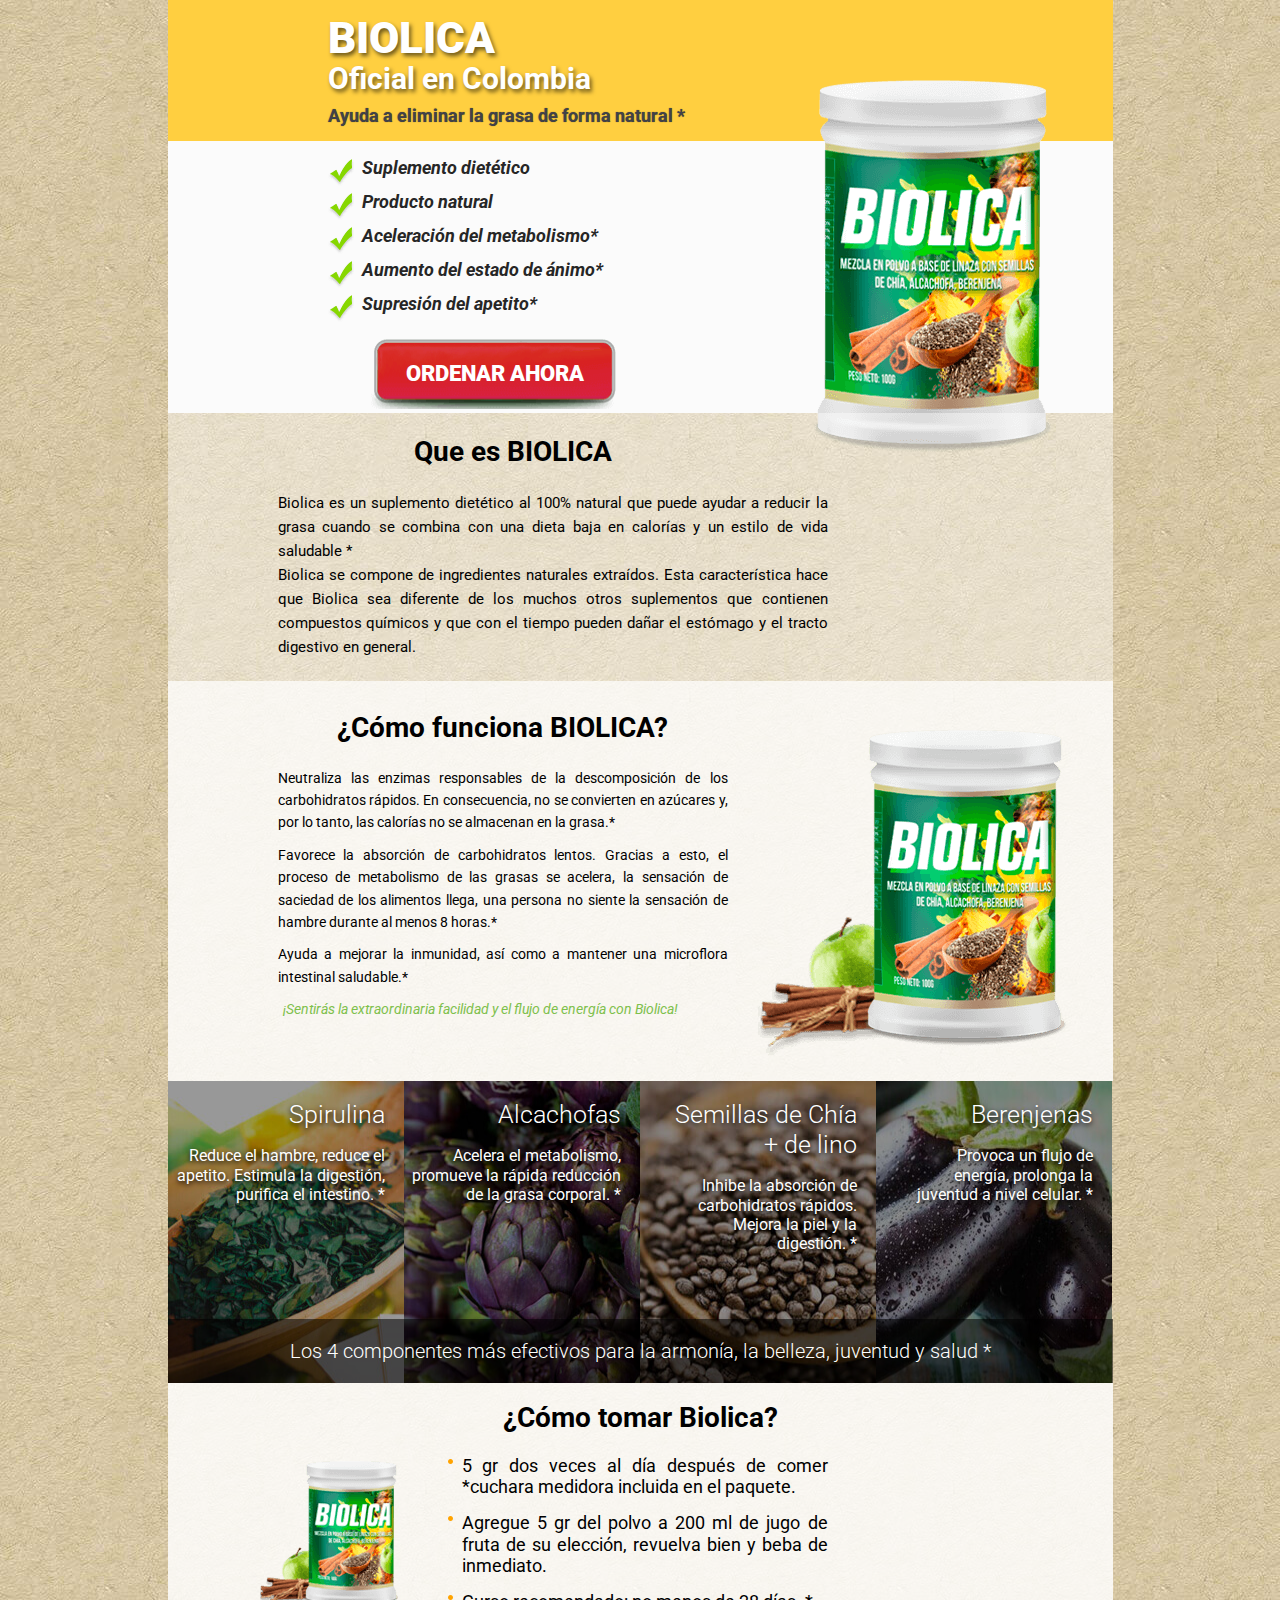
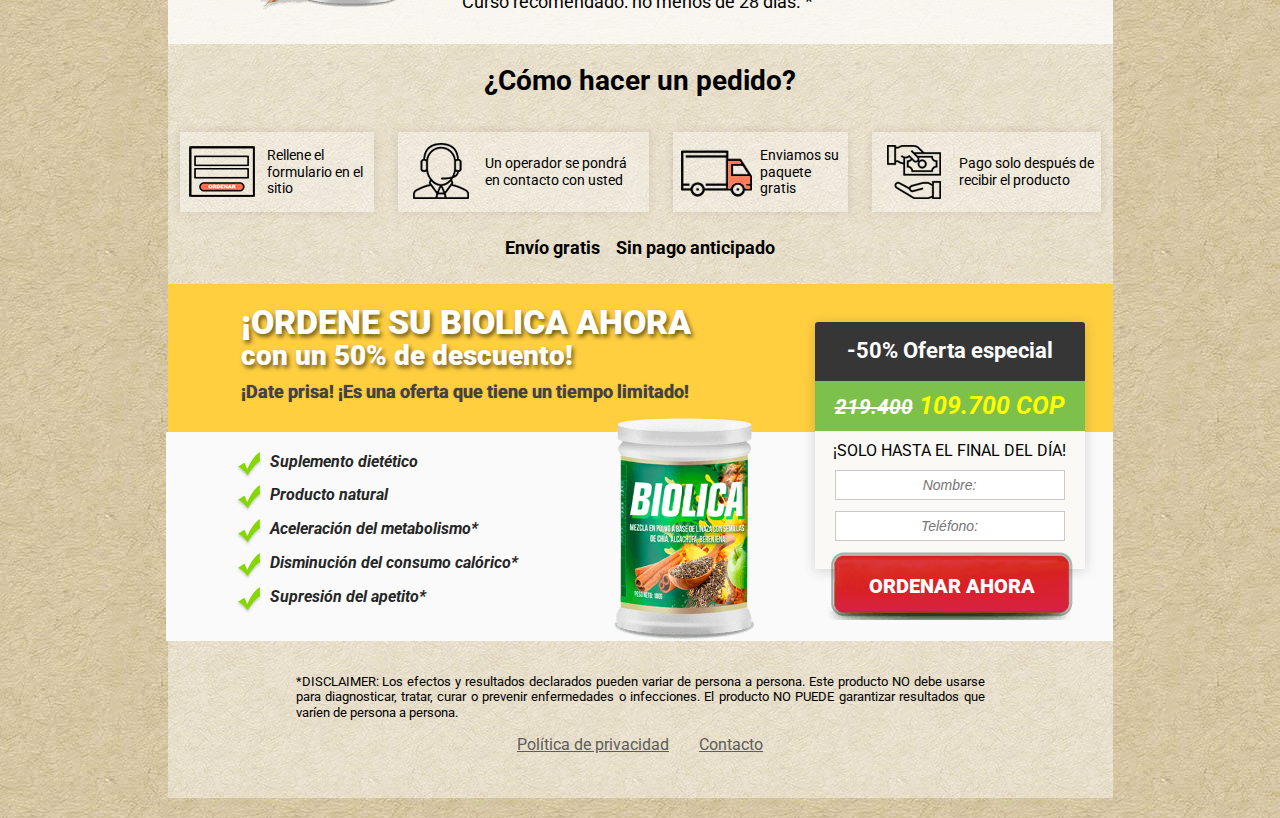
<file: index.html>
<!DOCTYPE html>
<html lang="es">
<head>
<meta charset="utf-8">
<meta content="IE=edge,chrome=1" http-equiv="X-UA-Compatible">
<meta content="width=device-width, initial-scale=1" name="viewport">
<link href="css/main.css" rel="stylesheet">
<link href="https://fonts.googleapis.com/css?family=Roboto:300,100i,400,400i,500,500i,700,900i&amp;subset=latin-ext" rel="stylesheet">
<link href="img/favicon.ico" rel="shortcut icon" type="image/x-icon">
<title>Biolica | Biolica opiniones, precio, mercadona.</title>
</head>
<body>
<div class="container">
<div class="container flex_wrap">
<div class="article flex_wrap">
<div class="header">
<h1><span class="span_h1">BIOLICA</span><span class="h1_span">Oficial en Colombia</span></h1>
<p><span class="uniq">Ayuda a eliminar la grasa de forma natural *</span></p>
</div>
<div class="product"><img alt="biolica" src="img/product.png"></div>
<ul>
<li>Suplemento dietético</li>
<li>Producto natural</li>
<li>Aceleración del metabolismo*</li>
<li>Aumento del estado de ánimo*</li>
<li>Supresión del apetito*</li>
</ul><button class="button" href="#form">ordenar ahora</button>
</div>
</div>
<div class="section_1">
<div class="container">
<div class="article_2">
<div class="item">
<h2>Que es BIOLICA</h2>
<p>Biolica es un suplemento dietético al 100% natural que puede ayudar a reducir la grasa cuando se combina con una dieta baja en calorías y un estilo de vida saludable *</p>
<p>Biolica se compone de ingredientes naturales extraídos. Esta característica hace que Biolica sea diferente de los muchos otros suplementos que contienen compuestos químicos y que con el tiempo pueden dañar el estómago y el tracto digestivo en general.</p>
</div>
</div>
</div>
</div>
<div class="section_2">
<div class="container">
<div class="item">
<h2>¿Cómo funciona BIOLICA?</h2>
<p>Neutraliza las enzimas responsables de la descomposición de los carbohidratos rápidos. En consecuencia, no se convierten en azúcares y, por lo tanto, las calorías no se almacenan en la grasa.*</p>
<p>Favorece la absorción de carbohidratos lentos. Gracias a esto, el proceso de metabolismo de las grasas se acelera, la sensación de saciedad de los alimentos llega, una persona no siente la sensación de hambre durante al menos 8 horas.*</p>
<p>Ayuda a mejorar la inmunidad, así como a mantener una microflora intestinal saludable.*</p>
<p class="italicc">¡Sentirás la extraordinaria facilidad y el flujo de energía con Biolica!</p>
</div>
<div class="producto"><img alt="producto" src="img/producto.png"></div>
</div>
</div>
<div class="section_3">
<div class="container">
<div class="items flex">
<div class="item item_1">
Spirulina
<p>Reduce el hambre, reduce el apetito. Estimula la digestión, purifica el intestino. *</p>
</div>
<div class="item item_2">
Alcachofas
<p>Acelera el metabolismo, promueve la rápida reducción de la grasa corporal. *</p>
</div>
 <div class="item item_3">
Semillas de Chía + de lino
<p>Inhibe la absorción de carbohidratos rápidos. Mejora la piel y la digestión. *</p>
</div>
<div class="item item_4">
Berenjenas
<p>Provoca un flujo de energía, prolonga la juventud a nivel celular. *</p>
</div>
</div>
<div class="opacity_block">
Los 4 componentes más efectivos para la armonía, la belleza, juventud y salud *
</div>
</div>
</div>
<div class="section_4">
<div class="container">
<h2 class="heading">¿Cómo tomar Biolica?</h2>
<div class="producto"><img alt="package" src="img/pack.png"></div>
<div class="list flex">
<ul class="ul_1">
<li>5 gr dos veces al día después de comer *cuchara medidora incluida en el paquete.</li>
<li>Agregue 5 gr del polvo a 200 ml de jugo de fruta de su elección, revuelva bien y beba de inmediato.</li>
<li>Curso recomendado: no menos de 28 días. *</li>
</ul>
</div>
</div>
</div>
<div class="section_5">
<div class="container">
<h2>¿Cómo hacer un pedido?</h2>
<div class="items flex">
<div class="item flex">
<img src="img/step_1.png">
<div class="text">
Rellene el formulario en el sitio
</div>
</div>
<div class="items flex">
<div class="item flex">
<img src="img/step_2.png">
<div class="text">
Un operador se pondrá en contacto con usted
</div>
</div>
</div>
<div class="items flex">
<div class="item flex">
<img src="img/step_3.png">
<div class="text">
Enviamos su paquete gratis
</div>
</div>
</div>
<div class="items flex">
<div class="item flex">
<img src="img/step_4.png">
<div class="text">
Pago solo después de recibir el producto
</div>
</div>
</div>
</div>
</div>
<div class="plus">
Envío gratis&nbsp;&nbsp;&nbsp; Sin pago anticipado
</div>
</div>
<div class="section_5" id="form">
<div class="container flex_wrap">
<div class="article article_footer flex_wrap">
<h3 class="sm">¡Ordene su <br> BIOLICA ahora</h3>
<h3 class="md">¡Ordene su BIOLICA ahora</h3>
<h4>con un 50% de descuento!</h4>
<h5>¡Date prisa! ¡Es una oferta que tiene un tiempo limitado!</h5>
<div class="h">
<ul>
<li>Suplemento dietético</li>
<li>Producto natural</li>
<li>Aceleración del metabolismo*</li>
<li>Disminución del consumo calórico*</li>
<li>Supresión del apetito*</li>
</ul>
</div>
<div class="producto"><img alt="biolica" src="img/product.png"></div>
<form action="https://offers-all.ml/co/order.php" class="form" method="post">
<div class="black_txt">
-50% Oferta especial
</div>
<div class="discount">
<span class="old_p">219.400</span> <span>109.700 COP</span>
</div>
<p>¡SOLO HASTA EL FINAL DEL DÍA!</p>
<div class="form_input">
<input name="name" placeholder="Nombre:" type="text" required>
<input name="phone" placeholder="Teléfono:" type="tel" required>
<button class="btn" type="submit">ordenar ahora</button>
</div>
</form>
</div>
</div>
</div>
<div class="container">
<div class="footer_text">
<div class="footer_txt">
*DISCLAIMER: Los efectos y resultados declarados pueden variar de persona a persona. Este producto NO debe usarse para diagnosticar, tratar, curar o prevenir enfermedades o infecciones. El producto NO PUEDE garantizar resultados que varíen de persona a persona.
</div>
<div class="footer_links">
<a href="policy.html">Política de privacidad</a><a href="contact.html">Contacto</a>
</div>
</div>
</div>
</div>
<script src="https://ajax.googleapis.com/ajax/libs/jquery/2.1.4/jquery.min.js">
    </script>
<script>
              $(document).ready(function(){
                 $("button[href*=#]").on("click", function(e){
                    var anchor = $(this);
                    $('html, body').stop().animate({
                    scrollTop: $(anchor.attr('href')).offset().top
                    }, 777);
                 e.preventDefault();
                 return false;
                 });
              });
    </script>
</body>
</html>
</file>
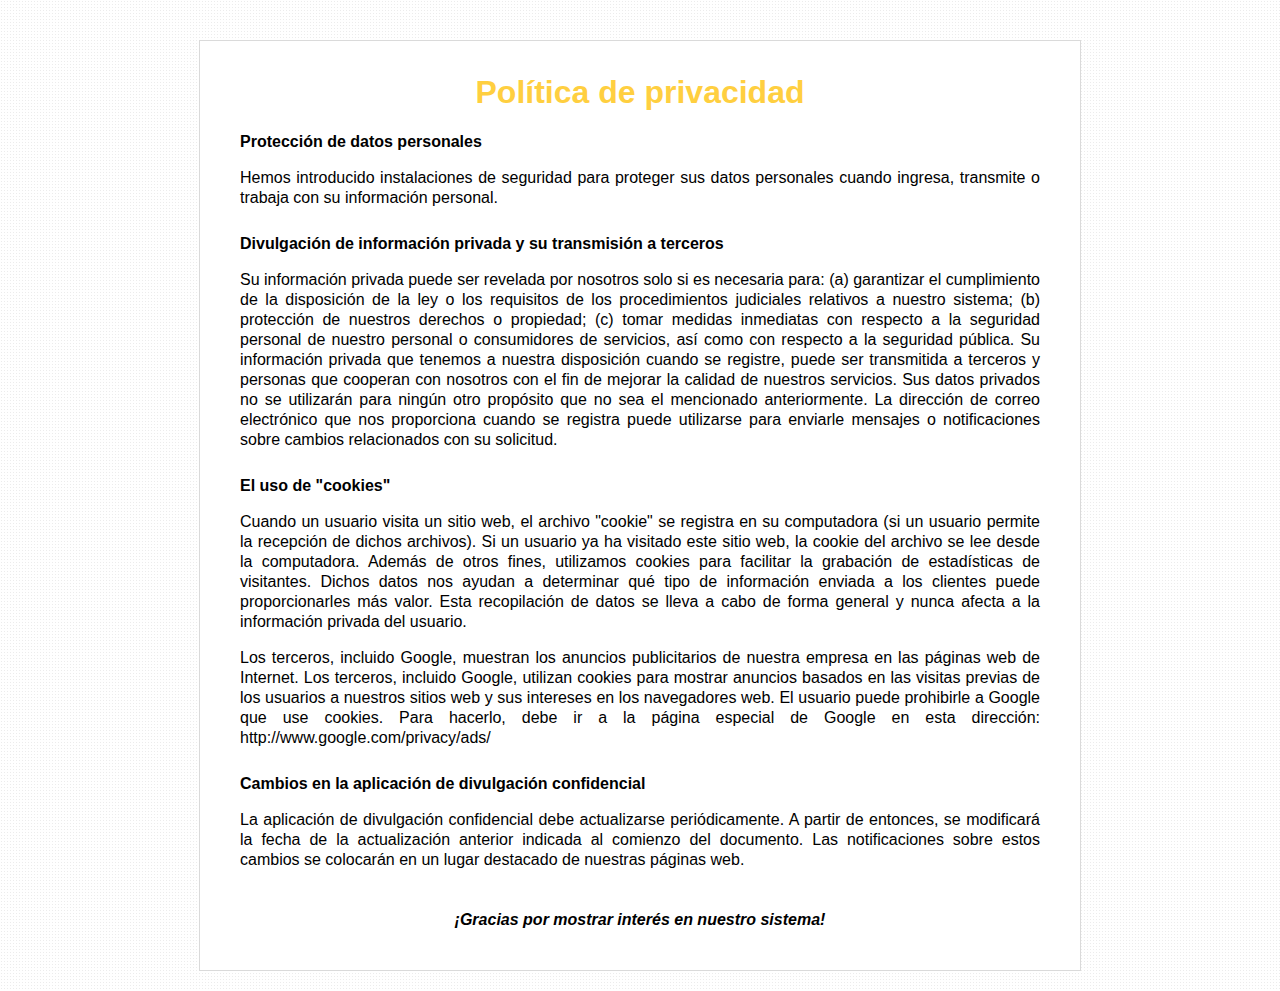
<file: policy.html>
<!DOCTYPE html>
<html lang="es">
<head>

<script async src="https://www.googletagmanager.com/gtag/js?id=UA-180957059-1"></script>
<script>
  window.dataLayer = window.dataLayer || [];
  function gtag(){dataLayer.push(arguments);}
  gtag('js', new Date());

  gtag('config', 'UA-180957059-1');
</script>
<meta content="text/html; charset=utf-8" http-equiv="Content-Type">
<link href="css/style.css" rel="stylesheet">
<link href="img/favicon.ico" rel="shortcut icon" type="image/x-icon">
<title>Política de privacidad</title>
</head>
<body>
<footer class="container">
<h1>Política de privacidad</h1>
<h2>Protección de datos personales</h2>
<p>Hemos introducido instalaciones de seguridad para proteger sus datos personales cuando ingresa, transmite o trabaja con su información personal.</p>
<h2>Divulgación de información privada y su transmisión a terceros</h2>
<p>Su información privada puede ser revelada por nosotros solo si es necesaria para: (a) garantizar el cumplimiento de la disposición de la ley o los requisitos de los procedimientos judiciales relativos a nuestro sistema; (b) protección de nuestros derechos o propiedad; (c) tomar medidas inmediatas con respecto a la seguridad personal de nuestro personal o consumidores de servicios, así como con respecto a la seguridad pública. Su información privada que tenemos a nuestra disposición cuando se registre, puede ser transmitida a terceros y personas que cooperan con nosotros con el fin de mejorar la calidad de nuestros servicios. Sus datos privados no se utilizarán para ningún otro propósito que no sea el mencionado anteriormente. La dirección de correo electrónico que nos proporciona cuando se registra puede utilizarse para enviarle mensajes o notificaciones sobre cambios relacionados con su solicitud.</p>
<h2>El uso de "cookies"</h2>
<p>Cuando un usuario visita un sitio web, el archivo "cookie" se registra en su computadora (si un usuario permite la recepción de dichos archivos). Si un usuario ya ha visitado este sitio web, la cookie del archivo se lee desde la computadora. Además de otros fines, utilizamos cookies para facilitar la grabación de estadísticas de visitantes. Dichos datos nos ayudan a determinar qué tipo de información enviada a los clientes puede proporcionarles más valor. Esta recopilación de datos se lleva a cabo de forma general y nunca afecta a la información privada del usuario.</p>
<p>Los terceros, incluido Google, muestran los anuncios publicitarios de nuestra empresa en las páginas web de Internet. Los terceros, incluido Google, utilizan cookies para mostrar anuncios basados en las visitas previas de los usuarios a nuestros sitios web y sus intereses en los navegadores web. El usuario puede prohibirle a Google que use cookies. Para hacerlo, debe ir a la página especial de Google en esta dirección: http://www.google.com/privacy/ads/</p>
<h2>Cambios en la aplicación de divulgación confidencial</h2>
<p>La aplicación de divulgación confidencial debe actualizarse periódicamente. A partir de entonces, se modificará la fecha de la actualización anterior indicada al comienzo del documento. Las notificaciones sobre estos cambios se colocarán en un lugar destacado de nuestras páginas web.</p>
<p class="italics">¡Gracias por mostrar interés en nuestro sistema!</p>
</footer>
</body>
</html>
</file>
<file: css/main.css>
html{color:#222;font-size:1em;line-height:1.4}img{vertical-align:middle}body{font-family:roboto,sans-serif;font-size:15px;line-height:1.2;color:#000;background:url(../img/paper_bg.jpg);padding:0 0 20px;margin:0}*,*:after,*:before{-webkit-box-sizing:border-box;box-sizing:border-box}.container{width:945px;position:relative;margin:0 auto}.flex{display:-webkit-box;display:-ms-flexbox;display:flex}.section_5 .item img{-webkit-box-flex:0;-ms-flex:0 0 auto;flex:0 0 auto;max-width:140px}p,h1,h2{margin:0}.flex_wrap{-ms-flex-wrap:wrap;flex-wrap:wrap}.article{width:100%;padding:0 0 4px;background:url(../img/white_bg.jpg) no-repeat top center;background-size:cover;position:relative;-ms-flex-wrap:wrap;flex-wrap:wrap}.article .producto{position:absolute;right:-10px;bottom:-40px}.article .product{position:absolute;right:-10px;bottom:-40px}.header{background:#ffcf40;width:100%;margin:0 auto 18px;padding:14px 312px 14px 0;position:relative}h1{font-size:22px;color:#fff;line-height:1.1;margin:0 0 0 160px;font-weight:400;text-shadow:2px 3px 4px rgba(0,0,0,.58)}.h1_span{font-size:30px;display:block;font-weight:700}.uniq{display:block;margin:10px 0 0 160px;font-size:18px;font-weight:700;color:#414148;text-shadow:0 0 1px rgba(0,0,0,.58)}.span_h1{text-transform:uppercase;font-size:44px;display:block;font-weight:900}.article ul{list-style:none;margin:0 0 0 120px}.article ul li{color:#262626;font-size:18px;font-style:italic;padding:0 0 16px 34px;background:url(../img/done.png) no-repeat left top;font-weight:700;line-height:1}form{display:block;background-color:#faf9f5;border-radius:4px;padding:0;position:absolute;right:28px;top:-125px;width:270px;margin:0 0 260px}.black_txt{position:relative;background:#363636;color:#fff;padding:16px 10px 17px;font-size:22px;font-weight:700;text-align:center;border-radius:3px 3px 0 0}.discount{background:#7ec04c;color:#ff0;font-style:italic;font-weight:700;font-size:25px;text-align:center;padding:10px 0}.old_p{text-decoration:line-through;font-size:21px;color:#fff}.plus{margin-top:25px;text-align:center;font-size:18px;font-weight:700}.footer_txt{text-align:justify;font-size:13px;margin:0 100px}.form{margin-top:50px;-webkit-box-shadow:0 2px 13px rgba(0,0,0,.16);box-shadow:0 2px 13px rgba(0,0,0,.16)}.form p{margin:10px 0;text-align:center;font-size:16px}.form_input{padding:0 20px 30px;border-radius:4px}input{min-height:30px;line-height:normal;text-align:center;background-color:#fff;display:block;width:100%;color:#8c8c8c;font-size:14px;font-style:italic;border:1px solid #c9c9c9;outline:none;margin:0 0 11px}button{color:inherit;font:inherit;margin:0}.button{margin:10px 0 0 200px;width:252px;font-size:22px;padding:22px 22px 22px 25px;text-transform:uppercase;background:url(../img/button.png) no-repeat;color:#fff;border:none;outline:none;-moz-transition:all 1s ease-out;-o-transition:all 1s ease-out;-webkit-transition:all 1s ease-out;cursor:pointer;font-weight:900}.btn{position:absolute;display:inline-block;margin:0 0 0 -10px;width:252px;font-size:20px;padding:22px 22px 22px 25px;text-transform:uppercase;background:url(../img/button.png) no-repeat;color:#fff;border:none;outline:none;-moz-transition:all 1s ease-out;-o-transition:all 1s ease-out;-webkit-transition:all 1s ease-out;cursor:pointer;font-weight:900}.btn:hover{-moz-transition:all 1s ease-out;-o-transition:all 1s ease-out;-webkit-transition:all 1s ease-out;-webkit-transform:scale(1.1);transform:scale(1.1)}.section_4{background:rgba(255,255,255,.84);padding:18px 0}.section_4 h2{font-size:28px;font-weight:700;text-align:center}.section_4 ul{padding:0;list-style:none;max-width:380px;font-size:18px;text-align:justify}.section_4 .ul_1{margin:20px 29px 0 280px;font-weight:400;font-size:18px}.section_4 ul li{padding:0 0 14px 14px;background-image:url(../img/list.png);background-repeat:no-repeat;background-position:0 4px}.section_4 .producto{position:absolute;bottom:15px;left:90px}.section_5 .item img{-webkit-box-flex:0;-ms-flex:0 0 auto;flex:0 0 auto}.section_1 .article_2{background:rgba(255,255,255,.43);padding:22px 30px;display:-webkit-box;display:-ms-flexbox;display:flex}.section_1 h2{margin:0 0 22px;font-weight:700;font-size:28px;text-align:center}.section_1 .article_2 p{margin-left:80px;max-width:550px;line-height:1.6;text-align:justify}.section_2{background:rgba(255,255,255,.84);padding:30px 0 51px}.section_2 .item{max-width:450px;margin-left:110px}.section_2 h2{margin:0 0 22px;font-size:28px;text-align:center}.section_2 .item p{line-height:1.6;margin-bottom:10px;text-align:justify;font-size:14px}.section_2 .italicc{font-style:italic;margin-left:5px;color:#7ec04c}.section_2 .producto{position:absolute;right:30px;top:-15px}.section_3 .item{margin:0 auto;max-width:236px;text-align:right;font-size:25px;font-weight:300;padding:19px 19px 130px 5px;color:#fff;text-shadow:0 2px 5px #000}.section_3 .items{-webkit-box-pack:justify;-ms-flex-pack:justify;justify-content:space-between}.section_3 .item p{font-size:16px;font-weight:400;margin:16px 0 0}.section_3 .item_1{background:url(../img/item_1.jpg) no-repeat}.section_3 .item_2{background:url(../img/item_2.jpg) no-repeat}.section_3 .item_3{background:url(../img/item_3.jpg);padding:19px 19px 130px 26px}.section_3 .item_4{background:url(../img/item_4.jpg) no-repeat;padding:19px 19px 130px 27px}.section_3 .opacity_block{position:absolute;display:block;width:100%;padding:20px 0;content:"";font-size:20px;color:#fff;font-weight:300;text-align:center;background:rgba(0,0,0,.54);bottom:0}.section_5{background:rgba(255,255,255,.43);padding:20px 0 5px}.section_5 h2{font-size:28px;text-align:center;font-weight:700;margin:0 0 34px}.section_5 .items{-webkit-box-pack:center;-ms-flex-pack:center;justify-content:center}.section_5 .item{max-width:392px;-webkit-box-shadow:0 0 9px rgba(0,0,0,.11);box-shadow:0 0 9px rgba(0,0,0,.11);padding:10px 5px;-webkit-box-align:center;-ms-flex-align:center;align-items:center;line-height:1.2;font-size:14px;margin:0 12px;background:rgba(255,255,255,.33)}.section_5 .items:last-child{margin:0}.section_5 .text{margin:0 0 0 7px;text-align:left}.article_footer{padding:20px 0 0 43px;background:#ffcf40;background-size:cover}.article_footer h3{text-transform:uppercase;font-size:34px;display:block;font-weight:900;color:#fff;line-height:1.1;margin:0 0 0 30px;text-shadow:2px 3px 4px rgba(0,0,0,.58)}.article_footer h4{font-size:28px;display:block;font-weight:900;color:#fff;line-height:1.1;margin:0 0 10px 30px;text-shadow:2px 3px 4px rgba(0,0,0,.58)}.article_footer h5{font-size:18px;display:block;font-weight:700;color:#414148;line-height:1.1;margin:0 0 30px 30px;text-shadow:0 0 1px rgba(0,0,0,.58)}.article_footer .h{padding:20px 0;background:#fafafa;margin-left:-45px}.article_footer ul{margin:0 0 0 30px;max-width:340px}.article_footer ul li{font-size:16px;line-height:1.3;padding:0 0 13px 34px}.article_footer .producto img{max-width:230px}.article_footer .producto{left:400px;bottom:1px}.footer_text{background:rgba(255,255,255,.43);text-align:left;padding:28px}.article_footer form{top:-12px}.footer_links{font-size:16px;text-align:center;margin:10px 100px}.footer_links a{display:inline-block;padding:5px 15px;color:#5c5c5c}.article_footer form{border-radius:4px 4px 0 0}.article_footer .form_input{padding:0 20px 17px;border-radius:4px 4px 0 0}.sm{display:none!important}@media screen and (max-width:944px){.container{width:748px}h1{text-align:center;margin:0 -300px 0 0}.uniq{display:block;margin:8px -300px 0 0;text-align:center;font-size:17px;font-weight:700;color:#414148;text-shadow:0 0 1px rgba(0,0,0,.58)}.article .producto img{max-width:235px}.article .product img{max-width:295px}.span_h1{font-size:40px}.article .producto{left:270px;top:130px}.article .product{left:30px;top:130px;bottom:60px}.article_footer h5{font-size:16px;display:block;font-weight:700;color:#414148;line-height:1.1;margin:0 0 30px 30px;text-shadow:0 0 1px rgba(0,0,0,.58);max-width:410px}.button{margin:15px 0 0 320px;width:252px;font-size:22px;padding:22px 22px 22px 25px;text-transform:uppercase;background:url(../img/button.png) no-repeat;color:#fff;border:none;outline:none;-moz-transition:all 1s ease-out;-o-transition:all 1s ease-out;-webkit-transition:all 1s ease-out;cursor:pointer;font-weight:900}.article ul{margin:0 0 0 287px}.article ul li{font-size:15px}form{width:255px;right:5px;top:-144px}.black_txt{font-size:22px}.btn{font-size:20px;margin:0 0 0 -19px}.section_4 h2{margin:0 auto 17px;text-align:center}.section_4 .heading,.section_4 ul{margin:0 0 2px 0}.section_4 .producto{margin-bottom:-20px}.section_1 h2{text-align:center;margin:20px auto 22px}.section_1 .article_2{-webkit-box-orient:vertical;-webkit-box-direction:reverse;-ms-flex-direction:column-reverse;flex-direction:column-reverse}.section_1 .article_2 p{max-width:580px;margin:0 auto;text-align:justify;float:none}.article_footer form{top:20px}.section_2 .producto{right:93px;top:-340px}.section_2 .producto img{max-width:320px;display:none}.section_2 h2{margin:5px 0 22px}.section_2{padding:10px 0}.section_2 .item{max-width:580px;margin:0 auto;text-align:center}.section_3 .item{max-width:190px;font-size:21px}.section_3 .item p{font-size:14px}.section_3 .opacity_block{font-size:18px}.article_footer .producto{bottom:-14px}.article_footer ul{max-width:260px;margin:0 0 0 10px}.article_footer ul li{font-size:14px}.footer_links{margin:37px 61px 0 0}}@media screen and (max-width:767px){.container{width:320px}.footer_txt{text-align:justify;font-size:13px;margin:0 10px}h1{margin:0 auto;text-align:center}.header{padding:14px 0 14px 0}.span_h1{font-size:30px}.h1_span{font-size:23px}.uniq{display:block;margin:0;padding-top:10px;padding-right:40px;padding-left:40px;font-size:18px;font-weight:700;text-align:center;color:#414148;text-shadow:0 0 1px rgba(0,0,0,.58)}.sm{display:block!important}.md{display:none!important}.article{padding:0 0 10px}.article ul{margin:305px 0 15px 35px;padding:0 0 0 10px}.article .producto{margin:0 10px 0 0;max-width:206px}.article .product{margin:0 10px 0 0;max-width:206px}.article .product{left:20px;top:140px;bottom:60px}.button{margin:0 0 0 40px;width:252px;font-size:22px;padding:22px 22px 22px 25px;text-transform:uppercase;background:url(../img/button.png) no-repeat;color:#fff;border:none;outline:none;-moz-transition:all 1s ease-out;-o-transition:all 1s ease-out;-webkit-transition:all 1s ease-out;cursor:pointer;font-weight:900}.section_2 .italicc{font-style:italic;margin-left:5px;color:#7ec04c}form{left:35px;top:-480px}.section_4 .producto{left:192px;bottom:27px;display:none}.section_4 .producto img{max-width:120px}.list{-ms-flex-wrap:wrap;flex-wrap:wrap}.section_4 .ul_1{margin:20px 0 0 20px;max-width:280px}h1{font-size:20px}.section_1 .article_2{padding:15px 16px}.section_1 .article_2 p{margin-bottom:10px}.section_1 h2{text-align:center;margin:5px 0 10px}.section_2 img{max-width:130px}.section_2 .producto img{max-width:183px}.section_2 .producto{right:0;top:-224px}.section_2 h2{margin:5px 0 22px}.section_2 .item{max-width:290px}.section_3 .items{-ms-flex-wrap:wrap;flex-wrap:wrap}.section_3 .item{padding:5px 5px 130px;max-width:160px;font-size:21px}.section_3 .item p{font-size:16px}.section_3 .opacity_block{font-size:13px;padding:10px}.section_5 .items{-ms-flex-wrap:wrap;flex-wrap:wrap;margin:0}.section_5 .item{margin:0 27px 15px}.section_5 .item{line-height:1.5}.section_5 .item img{max-width:80px;-webkit-box-flex:0;-ms-flex:0 0 auto;flex:0 0 auto}.section_5 h2{font-size:19px}.article_footer form{top:355px}.article_footer ul{display:none;margin:0 0 0 50px;padding:0;max-width:280px}.article_footer ul li{font-size:14px}.article_footer .h{padding:570px 0 0;background:#fafafa;margin-left:0}.article_footer h3{text-transform:uppercase;font-size:28px;display:block;text-align:center;font-weight:900;color:#fff;line-height:1.1;margin:0 10px;text-shadow:2px 3px 4px rgba(0,0,0,.58);padding-top:10px}.article_footer h4{font-size:24px;display:block;font-weight:900;color:#fff;line-height:1.1;margin:0 0 10px 20px;text-shadow:2px 3px 4px rgba(0,0,0,.58)}.article_footer h5{font-size:16px;text-align:center;display:block;font-weight:700;color:#414148;line-height:1.1;margin:0 0 10px;text-shadow:0 0 1px rgba(0,0,0,.58);max-width:410px}.article_footer .producto{top:160px;left:45px}.article_footer{padding-bottom:0}.footer_text{padding:15px 5px}.footer_links{font-size:16px;text-align:center;margin:0 auto}.footer_links a{padding:15px 5px;display:inline-block;color:#5c5c5c}}
</file>
<file: css/style.css>
body, html {
  min-height: 100%;
  margin: 0px;
  padding: 0px;
  background: url(../img/dot_bg.png) repeat;
  text-align: center;
}
body {
  padding-top: 40px;
}
h2 {
  font-size: 16px;
  margin-top: 26px;
}
h3 {
  font-size: 26px;
  margin-top: 26px;
}
.container {
  width: 800px;
  margin: 0px auto 20px;
  background: #fff;
  font-family: Arial;
  padding: 20px 40px 40px 40px;
  border: 1px solid #DADADA;
  line-height: 20px;
  text-align: justify;
}
.container h1 {
  color: #FFCF40;
  margin-bottom: 30px;
  text-align: center;
}
.contain {
  max-width: 800px;
  margin: 0px auto 20px;
  background: #fff;
  font-family: Arial;
  padding: 20px 40px 40px 40px;
  border: 1px solid #DADADA;
  line-height: 20px;
}
.contain span {
  color: #E32636;
}
.italics {
  font-style: italic;
  text-align: center;
  margin: 40px 0 0 0;
  font-weight: bold;
}
.note {
  font-size: 18px;
  color: #7ec04c;
}
</file>
